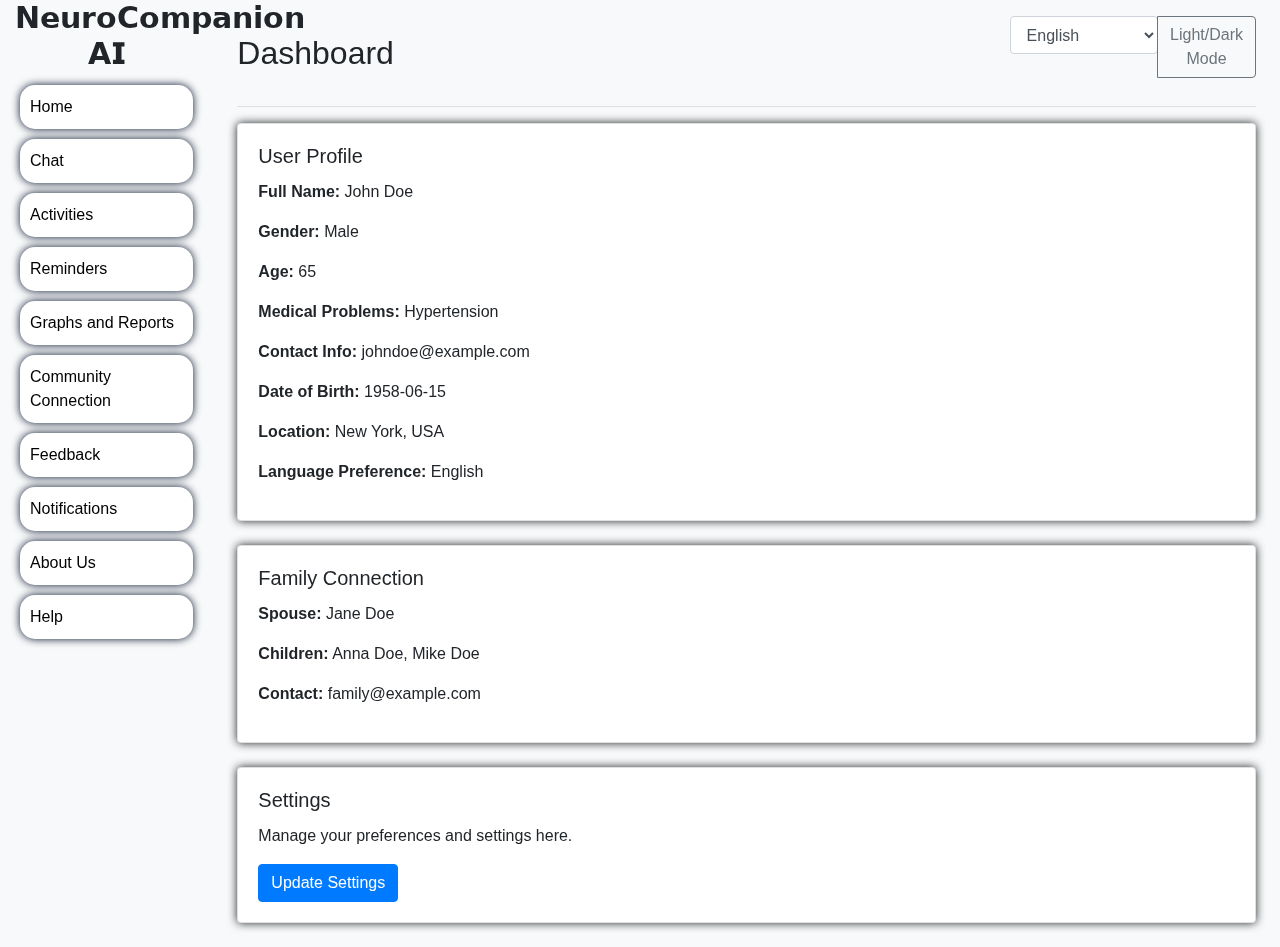
<file: HomePage.html>
<!DOCTYPE html>
<html lang="en">
<head>
    <meta charset="UTF-8">
    <meta name="viewport" content="width=device-width, initial-scale=1.0">
    <title>NeuroCompanion AI</title>
    <link rel="stylesheet" href="https://stackpath.bootstrapcdn.com/bootstrap/4.5.2/css/bootstrap.min.css">
    <link rel="stylesheet" href="Style.css">
</head>
<body>
    <div class="container-fluid">
        <div class="row">
            <!-- Left Navigation Bar -->
            <nav class="col-md-2 d-none d-md-block sidebar">
                <div class="sidebar-sticky">
                    <h4 class="text-center">𝗡𝗲𝘂𝗿𝗼𝗖𝗼𝗺𝗽𝗮𝗻𝗶𝗼𝗻 𝗔𝗜</h4>
                    <ul class="nav flex-column">
                        <li class="nav-item">
                            <a class="nav-link active" href="#">Home</a>
                        </li>
                        <li class="nav-item">
                            <a class="nav-link" href="#">Chat</a>
                        </li>
                        <li class="nav-item">
                            <a class="nav-link" href="#">Activities</a>
                        </li>
                        <li class="nav-item">
                            <a class="nav-link" href="#">Reminders</a>
                        </li>
                        <li class="nav-item">
                            <a class="nav-link" href="#">Graphs and Reports</a>
                        </li>
                        <li class="nav-item">
                            <a class="nav-link" href="#">Community Connection</a>
                        </li>
                        <li class="nav-item">
                            <a class="nav-link" href="#">Feedback</a>
                        </li>
                        <li class="nav-item">
                            <a class="nav-link" href="#">Notifications</a>
                        </li>
                        <li class="nav-item">
                            <a class="nav-link" href="#">About Us</a>
                        </li>
                        <li class="nav-item">
                            <a class="nav-link" href="#">Help</a>
                        </li>
                    </ul>
                </div>
            </nav>

            <!-- Main Content Area -->
            <main role="main" class="col-md-9 ml-sm-auto col-lg-10 px-4">
                <div class="d-flex justify-content-between flex-wrap flex-md-nowrap align-items-center pt-3 pb-2 mb-3 border-bottom">
                    <h1 class="h2">Dashboard</h1>
                    <div class="btn-group">
                        <select id="language-select" class="form-control">
                            <option value="en">English</option>
                            <option value="es">Spanish</option>
                            <option value="fr">French</option>
                        </select>
                        <button id="toggle-theme" class="btn btn-outline-secondary">Light/Dark Mode</button>
                    </div>
                </div>

                <!-- User Profile Card -->
                <div class="card mb-4">
                    <div class="card-body">
                        <h5 class="card-title">User Profile</h5>
                        <p><strong>Full Name:</strong> John Doe</p>
                        <p><strong>Gender:</strong> Male</p>
                        <p><strong>Age:</strong> 65</p>
                        <p><strong>Medical Problems:</strong> Hypertension</p>
                        <p><strong>Contact Info:</strong> johndoe@example.com</p>
                        <p><strong>Date of Birth:</strong> 1958-06-15</p>
                        <p><strong>Location:</strong> New York, USA</p>
                        <p><strong>Language Preference:</strong> English</p>
                    </div>
                </div>

                <!-- Family Connection Card -->
                <div class="card mb-4">
                    <div class="card-body">
                        <h5 class="card-title">Family Connection</h5>
                        <p><strong>Spouse:</strong> Jane Doe</p>
                        <p><strong>Children:</strong> Anna Doe, Mike Doe</p>
                        <p><strong>Contact:</strong> family@example.com</p>
                    </div>
                </div>

                <!-- Settings Card -->
                <div class="card mb-4">
                    <div class="card-body">
                        <h5 class="card-title">Settings</h5>
                        <p>Manage your preferences and settings here.</p>
                        <button class="btn btn-primary">Update Settings</button>
                    </div>
                </div>
            </main>
        </div>
    </div>
    <script src="script.js"></script>
</body>

</html>
</file>
<file: Style.css>
body {
    background-color: #f8f9fa;
    position: relative;
    
}

.sidebar {
    height: 100vh;
}

.card {
    background-color: #ffffff;
    box-shadow: 0px 0px 10px;
}

.nav-link{
    background-color: #ffffff;
    padding: 10px;
    border-radius: 15px ;
    margin: 5px;
    color: rgb(0, 0, 0);
    box-shadow: 0px 0px 9px rgb(6, 20, 44);
    

}
.nav-link:hover{
    background-color: #dddddd;
    padding: 10px;
    border-radius: 15px ;
    margin: 5px;
    font-size: 17px;
    color: rgb(0, 0, 0);
    box-shadow: 0px 0px 9px rgb(0, 0, 1);
}

.btn-group {
    margin-bottom: 20px;
}
.text-center{
    font-weight: bold;
    font-size: 30px;
    
}
.sidebar{
    position: fixed;
}
</file>
